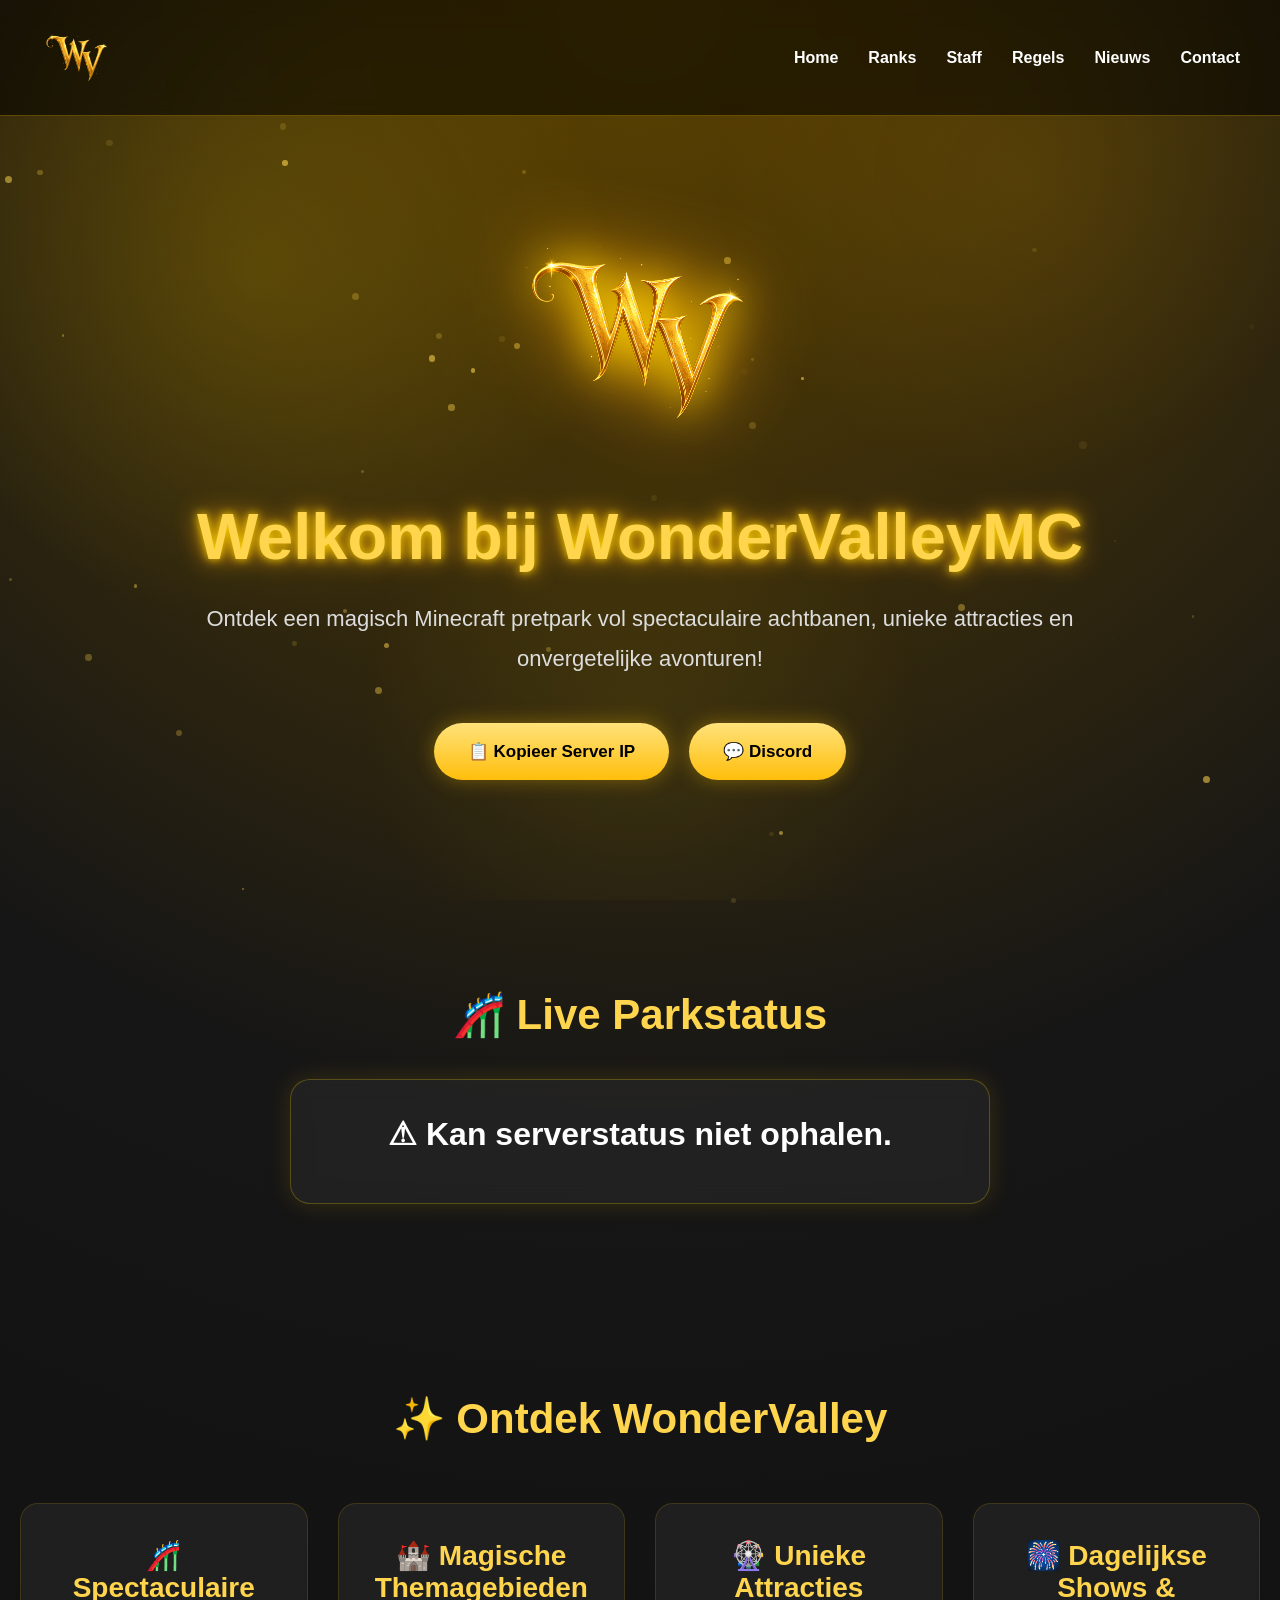
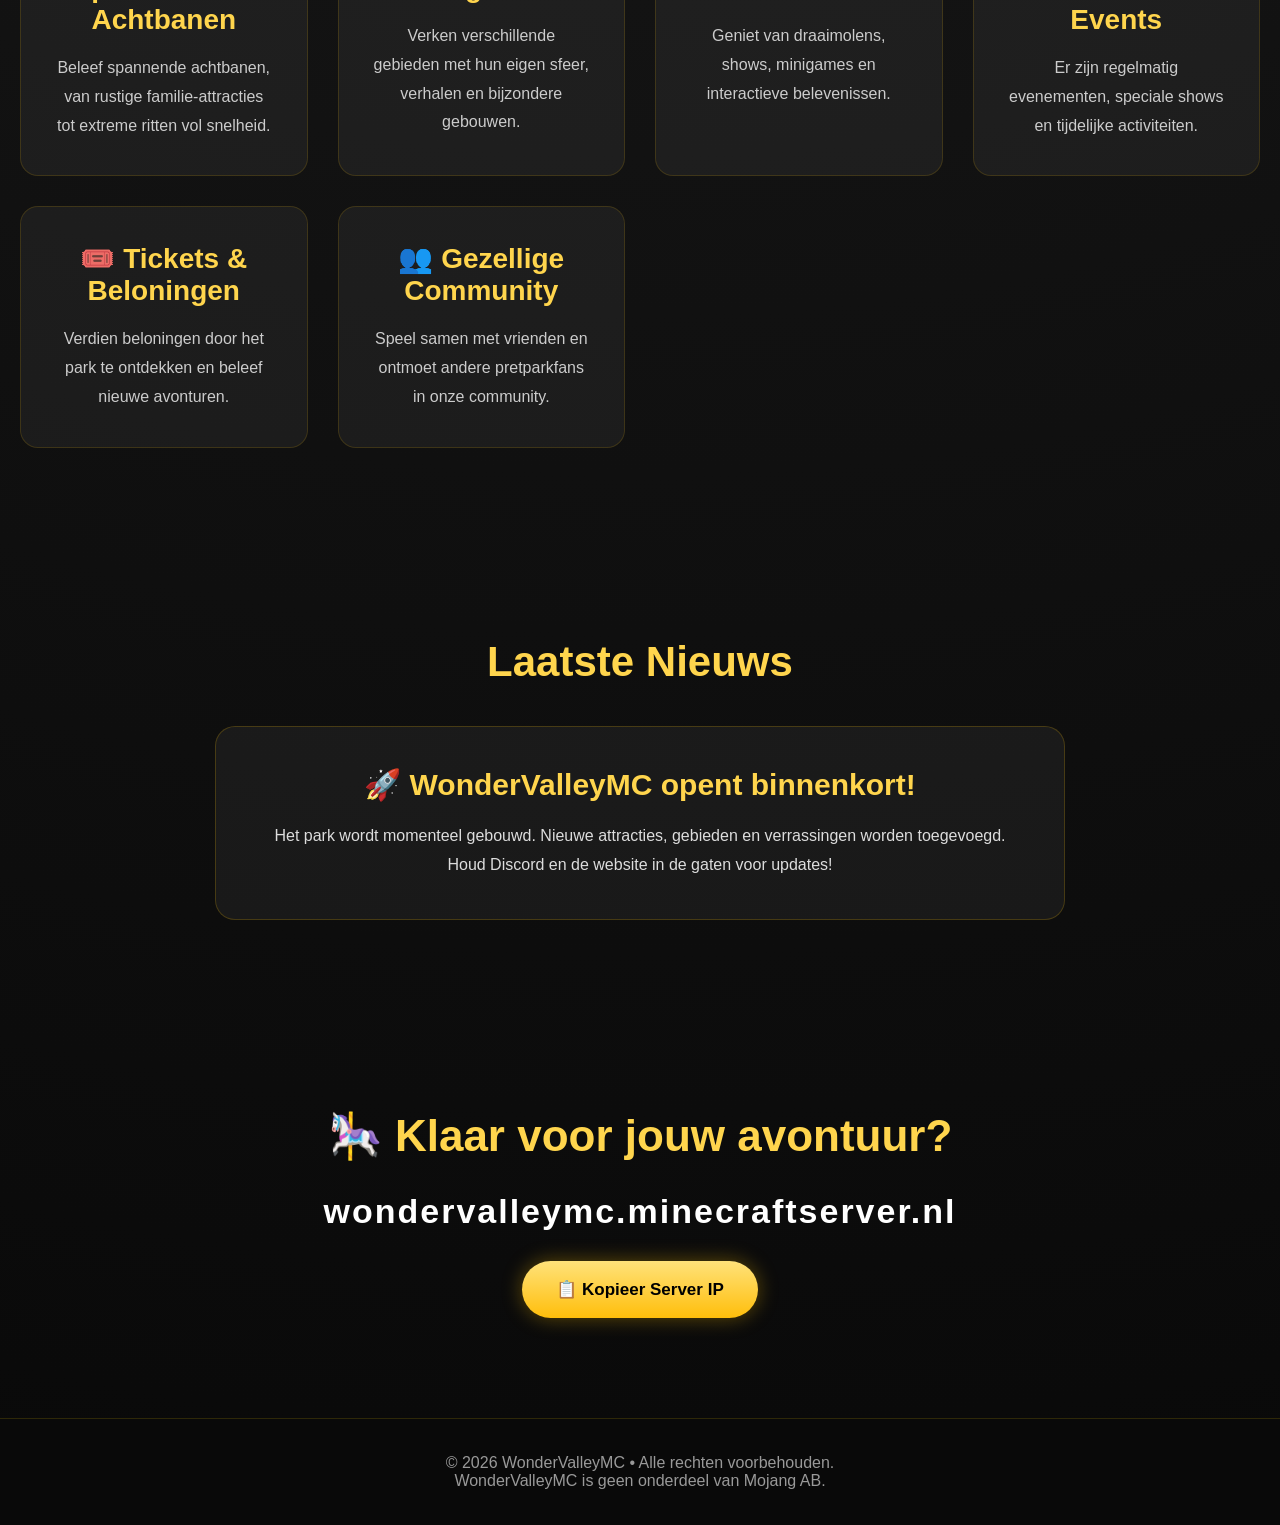
<file: index.html>
<!DOCTYPE html>
<html lang="nl">

<head>

    <meta charset="UTF-8">
    <meta name="viewport" content="width=device-width, initial-scale=1.0">

    <title>WonderValleyMC | Het Magische Minecraft Pretpark</title>

    <meta name="description" content="Welkom bij WonderValleyMC! Een magisch Minecraft pretpark vol achtbanen, attracties, shows en avontuur.">

    <link rel="icon" href="favicon.png">

    <link rel="stylesheet" href="style.css">

    <script src="script.js" defer></script>

</head>


<body>


<div id="particles"></div>


<header>

<nav>


<div class="logo">

<a href="index.html">

<img src="logo.png" alt="WonderValleyMC Logo">

</a>

</div>


<ul>

<li><a href="index.html">Home</a></li>
<li><a href="ranks.html">Ranks</a></li>
<li><a href="staff.html">Staff</a></li>
<li><a href="regels.html">Regels</a></li>
<li><a href="nieuws.html">Nieuws</a></li>
<li><a href="contact.html">Contact</a></li>

</ul>


</nav>

</header>



<main>



<section class="hero">


<div class="hero-content">


<img class="hero-logo" src="logo.png" alt="WonderValleyMC">


<h1>
Welkom bij WonderValleyMC
</h1>


<p>

Ontdek een magisch Minecraft pretpark vol spectaculaire achtbanen,
unieke attracties en onvergetelijke avonturen!

</p>



<div class="buttons">


<button onclick="copyIP()">

📋 Kopieer Server IP

</button>



<a class="discord"
href="https://discord.gg/JOUWLINK"
target="_blank">

💬 Discord

</a>


</div>


</div>


</section>





<section class="status">


<h2>🎢 Live Parkstatus</h2>


<div class="status-box">


<div id="serverStatus">

Status laden...

</div>


<div id="playerCount"></div>


<div id="serverVersion"></div>


</div>


</section>





<section class="features">


<h2>✨ Ontdek WonderValley</h2>



<div class="cards">



<div class="card">


<h3>🎢 Spectaculaire Achtbanen</h3>


<p>

Beleef spannende achtbanen,
van rustige familie-attracties tot extreme ritten vol snelheid.

</p>


</div>





<div class="card">


<h3>🏰 Magische Themagebieden</h3>


<p>

Verken verschillende gebieden met hun eigen sfeer,
verhalen en bijzondere gebouwen.

</p>


</div>





<div class="card">


<h3>🎡 Unieke Attracties</h3>


<p>

Geniet van draaimolens, shows,
minigames en interactieve belevenissen.

</p>


</div>





<div class="card">


<h3>🎆 Dagelijkse Shows & Events</h3>


<p>

Er zijn regelmatig evenementen,
speciale shows en tijdelijke activiteiten.

</p>


</div>





<div class="card">


<h3>🎟️ Tickets & Beloningen</h3>


<p>

Verdien beloningen door het park te ontdekken
en beleef nieuwe avonturen.

</p>


</div>





<div class="card">


<h3>👥 Gezellige Community</h3>


<p>

Speel samen met vrienden en ontmoet andere
pretparkfans in onze community.

</p>


</div>



</div>


</section>







<section class="news">


<h2>Laatste Nieuws</h2>



<div class="news-card">


<h3>🚀 WonderValleyMC opent binnenkort!</h3>


<p>

Het park wordt momenteel gebouwd.
Nieuwe attracties, gebieden en verrassingen worden toegevoegd.

Houd Discord en de website in de gaten voor updates!

</p>


</div>


</section>







<section class="join">


<h2>

🎠 Klaar voor jouw avontuur?

</h2>


<h3 id="serverip">

wondervalleymc.minecraftserver.nl

</h3>



<button onclick="copyIP()">

📋 Kopieer Server IP

</button>



</section>




</main>






<footer>


<p>

© 2026 WonderValleyMC • Alle rechten voorbehouden.

</p>


<p>

WonderValleyMC is geen onderdeel van Mojang AB.

</p>


</footer>



</body>


</html>
</file>
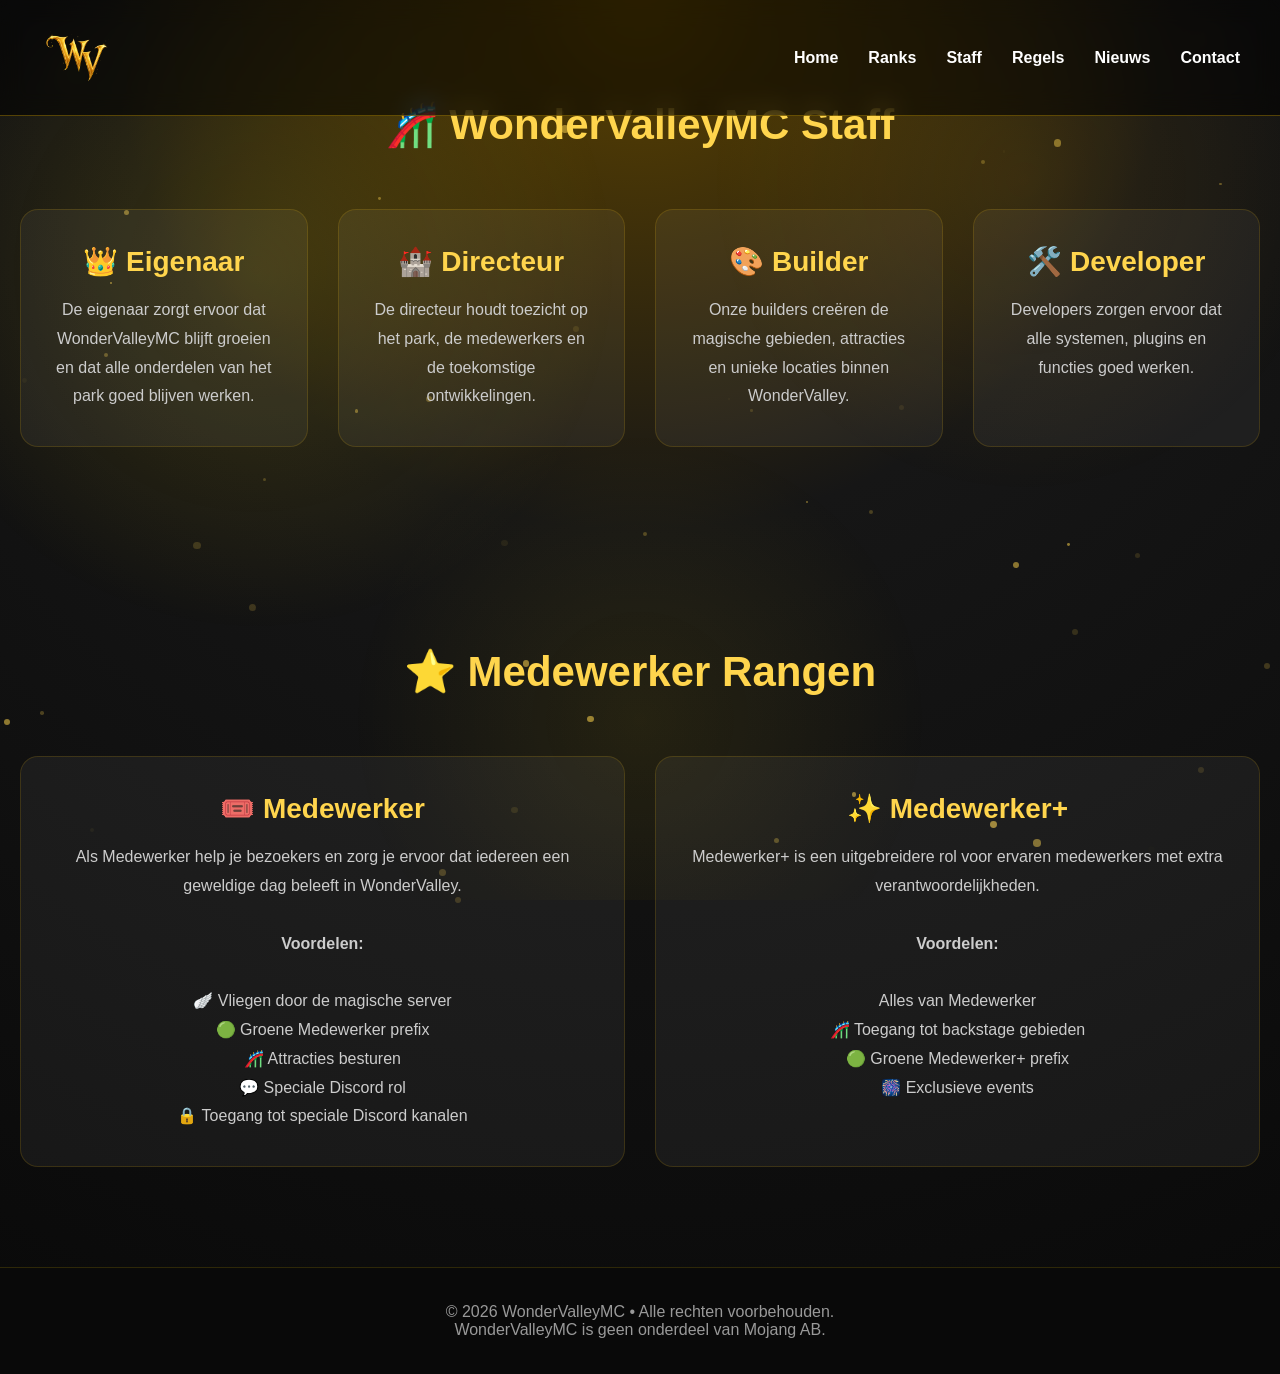
<file: staff.html>
<!DOCTYPE html>
<html lang="nl">

<head>

<meta charset="UTF-8">
<meta name="viewport" content="width=device-width, initial-scale=1.0">

<title>WonderValleyMC | Staff</title>

<link rel="icon" href="favicon.png">

<link rel="stylesheet" href="style.css">

<script src="script.js" defer></script>

</head>


<body>


<div id="particles"></div>



<header>

<nav>


<div class="logo">

<a href="index.html">

<img src="logo.png" alt="WonderValleyMC Logo">

</a>

</div>


<ul>

<li><a href="index.html">Home</a></li>
<li><a href="ranks.html">Ranks</a></li>
<li><a href="staff.html">Staff</a></li>
<li><a href="regels.html">Regels</a></li>
<li><a href="nieuws.html">Nieuws</a></li>
<li><a href="contact.html">Contact</a></li>

</ul>


</nav>

</header>





<main>


<section class="features">


<h2>🎢 WonderValleyMC Staff</h2>


<div class="cards">



<div class="card">


<h3>👑 Eigenaar</h3>


<p>

De eigenaar zorgt ervoor dat WonderValleyMC blijft groeien
en dat alle onderdelen van het park goed blijven werken.

</p>


</div>





<div class="card">


<h3>🏰 Directeur</h3>


<p>

De directeur houdt toezicht op het park,
de medewerkers en de toekomstige ontwikkelingen.

</p>


</div>





<div class="card">


<h3>🎨 Builder</h3>


<p>

Onze builders creëren de magische gebieden,
attracties en unieke locaties binnen WonderValley.

</p>


</div>





<div class="card">


<h3>🛠️ Developer</h3>


<p>

Developers zorgen ervoor dat alle systemen,
plugins en functies goed werken.

</p>


</div>



</div>


</section>






<section class="features">


<h2>⭐ Medewerker Rangen</h2>



<div class="cards">



<div class="card">


<h3>🎟️ Medewerker</h3>


<p>

Als Medewerker help je bezoekers en zorg je ervoor
dat iedereen een geweldige dag beleeft in WonderValley.

<br><br>

<b>Voordelen:</b>

<br><br>

🪽 Vliegen door de magische server

<br>

🟢 Groene Medewerker prefix

<br>

🎢 Attracties besturen

<br>

💬 Speciale Discord rol

<br>

🔒 Toegang tot speciale Discord kanalen

</p>


</div>







<div class="card">


<h3>✨ Medewerker+</h3>


<p>

Medewerker+ is een uitgebreidere rol voor ervaren medewerkers
met extra verantwoordelijkheden.

<br><br>

<b>Voordelen:</b>

<br><br>

Alles van Medewerker

<br>

🎢 Toegang tot backstage gebieden

<br>

🟢 Groene Medewerker+ prefix

<br>

🎆 Exclusieve events

</p>


</div>




</div>


</section>




</main>




<footer>


<p>

© 2026 WonderValleyMC • Alle rechten voorbehouden.

</p>


<p>

WonderValleyMC is geen onderdeel van Mojang AB.

</p>


</footer>



</body>


</html>
</file>
<file: style.css>
/* =====================================================

   WonderValleyMC

   Style.css

===================================================== */



*{

    margin:0;

    padding:0;

    box-sizing:border-box;

}



html{

    scroll-behavior:smooth;

}



body{



    font-family:Arial, Helvetica, sans-serif;



    background:

    radial-gradient(circle at top,#5d4300 0%,#161616 35%,#090909 100%);



    color:white;



    overflow-x:hidden;



}



/* Scrollbar */



::-webkit-scrollbar{



    width:10px;



}



::-webkit-scrollbar-track{



    background:#111;



}



::-webkit-scrollbar-thumb{



    background:linear-gradient(#ffd54d,#ffb300);



    border-radius:20px;



}



/* Achtergrond */



#particles{



    position:fixed;



    width:100%;



    height:100%;



    top:0;



    left:0;



    z-index:-1;



    background:

    radial-gradient(circle at 20% 30%,rgba(255,215,0,.15),transparent 30%),

    radial-gradient(circle at 80% 20%,rgba(255,180,0,.10),transparent 25%),

    radial-gradient(circle at 50% 80%,rgba(255,215,0,.08),transparent 30%);



}



/* =======================

HEADER

======================= */



header{



    width:100%;



    position:fixed;



    top:0;



    left:0;



    background:rgba(0,0,0,.55);



    backdrop-filter:blur(12px);



    z-index:999;



    border-bottom:1px solid rgba(255,196,0,.3);



}



nav{



    max-width:1400px;



    margin:auto;



    display:flex;



    justify-content:space-between;



    align-items:center;



    padding:18px 40px;



}



.logo img{



    width:75px;



    transition:.4s;



}



.logo img:hover{



    transform:scale(1.08) rotate(-3deg);



}



nav ul{



    display:flex;



    list-style:none;



    gap:30px;



}



nav a{



    color:white;



    text-decoration:none;



    font-weight:bold;



    transition:.3s;



    position:relative;



}



nav a::after{



    content:"";



    position:absolute;



    left:0;



    bottom:-8px;



    width:0;



    height:2px;



    background:#ffcc33;



    transition:.3s;



}



nav a:hover{



    color:#ffd54d;



}



nav a:hover::after{



    width:100%;



}



/* =======================

HERO

======================= */



.hero{



    min-height:100vh;



    display:flex;



    align-items:center;



    justify-content:center;



    text-align:center;



    padding:140px 20px 60px;



}



.hero-content{



    max-width:900px;



}



.hero-logo{



    width:260px;



    margin-bottom:35px;



    animation:float 5s ease-in-out infinite;



    filter:

    drop-shadow(0 0 20px gold)

    drop-shadow(0 0 40px orange);



}



.hero h1{



    font-size:65px;



    margin-bottom:25px;



    color:#ffd54d;



    text-shadow:

    0 0 10px gold,

    0 0 25px orange;



}



.hero p{



    font-size:22px;



    line-height:1.8;



    color:#ddd;



}



/* =======================

BUTTONS

======================= */



.buttons{



    margin-top:45px;



    display:flex;



    justify-content:center;



    gap:20px;



    flex-wrap:wrap;



}



button,

.discord{



    padding:18px 34px;



    border:none;



    border-radius:50px;



    cursor:pointer;



    text-decoration:none;



    color:black;



    background:linear-gradient(#ffe27a,#ffbe0b);



    font-weight:bold;



    font-size:17px;



    transition:.35s;



    box-shadow:0 0 20px rgba(255,196,0,.35);



}



button:hover,

.discord:hover{



    transform:translateY(-4px);



    box-shadow:

    0 0 18px gold,

    0 0 35px orange;



}

/* =======================

SERVER STATUS

======================= */



.status{



    padding:90px 20px;



    text-align:center;



}



.status h2{



    font-size:42px;



    color:#ffd54d;



    margin-bottom:40px;



}



.status-box{



    max-width:700px;



    margin:auto;



    padding:35px;



    border-radius:20px;



    background:rgba(255,255,255,.05);



    backdrop-filter:blur(10px);



    border:1px solid rgba(255,215,0,.25);



    box-shadow:0 0 25px rgba(255,196,0,.15);



}



#serverStatus{



    font-size:32px;



    font-weight:bold;



    margin-bottom:15px;



}



#playerCount,

#serverVersion{



    color:#ddd;



    margin-top:10px;



    font-size:18px;



}



/* =======================

FEATURES

======================= */



.features{



    padding:100px 20px;



}



.features h2{



    text-align:center;



    color:#ffd54d;



    font-size:42px;



    margin-bottom:60px;



}



.cards{



    max-width:1400px;



    margin:auto;



    display:grid;



    grid-template-columns:repeat(auto-fit,minmax(280px,1fr));



    gap:30px;



}



.card{



    background:rgba(255,255,255,.05);



    border-radius:18px;



    padding:35px;



    text-align:center;



    border:1px solid rgba(255,196,0,.15);



    transition:.35s;



}



.card h3{



    color:#ffd54d;



    margin-bottom:18px;



    font-size:28px;



}



.card p{



    color:#ccc;



    line-height:1.8;



}



.card:hover{



    transform:translateY(-10px);



    box-shadow:



    0 0 18px rgba(255,196,0,.3),



    0 0 35px rgba(255,196,0,.2);



}



/* =======================

NIEUWS

======================= */



.news{



    padding:90px 20px;



    text-align:center;



}



.news h2{



    color:#ffd54d;



    font-size:42px;



    margin-bottom:40px;



}



.news-card{



    max-width:850px;



    margin:auto;



    background:rgba(255,255,255,.05);



    padding:40px;



    border-radius:20px;



    border:1px solid rgba(255,196,0,.2);



}



.news-card h3{



    margin-bottom:20px;



    color:#ffd54d;



    font-size:30px;



}



.news-card p{



    color:#ddd;



    line-height:1.8;



}



/* =======================

JOIN

======================= */



.join{



    padding:100px 20px;



    text-align:center;



}



.join h2{



    font-size:44px;



    color:#ffd54d;



}



.join h3{



    margin:30px 0;



    font-size:34px;



    color:white;



    letter-spacing:2px;



}



/* =======================

FOOTER

======================= */



footer{



    padding:35px;



    text-align:center;



    color:#999;



    background:#090909;



    border-top:1px solid rgba(255,215,0,.15);



}



/* =======================

ANIMATIES

======================= */



@keyframes float{



    0%{



        transform:translateY(0px);



    }



    50%{



        transform:translateY(-12px);



    }



    100%{



        transform:translateY(0px);



    }



}



.fade-up{



    opacity:0;



    transform:translateY(40px);



    transition:all .8s ease;



}



.fade-up.show{



    opacity:1;



    transform:translateY(0);



}



/* =======================

RESPONSIVE

======================= */



@media(max-width:900px){



nav{



    flex-direction:column;



    gap:20px;



}



nav ul{



    flex-wrap:wrap;



    justify-content:center;



    gap:18px;



}



.hero h1{



    font-size:46px;



}



.hero p{



    font-size:18px;



}



.hero-logo{



    width:190px;



}



.status h2,

.features h2,

.news h2,

.join h2{



    font-size:34px;



}



.join h3{



    font-size:24px;



}



}



@media(max-width:600px){



.hero{



    padding-top:170px;



}



.hero h1{



    font-size:36px;



}



.hero p{



    font-size:16px;



}



button,

.discord{



    width:100%;



    max-width:320px;



}



.cards{



    grid-template-columns:1fr;



}



.status-box,

.news-card{



    padding:25px;



}



.logo img{



    width:60px;



}



}
</file>
